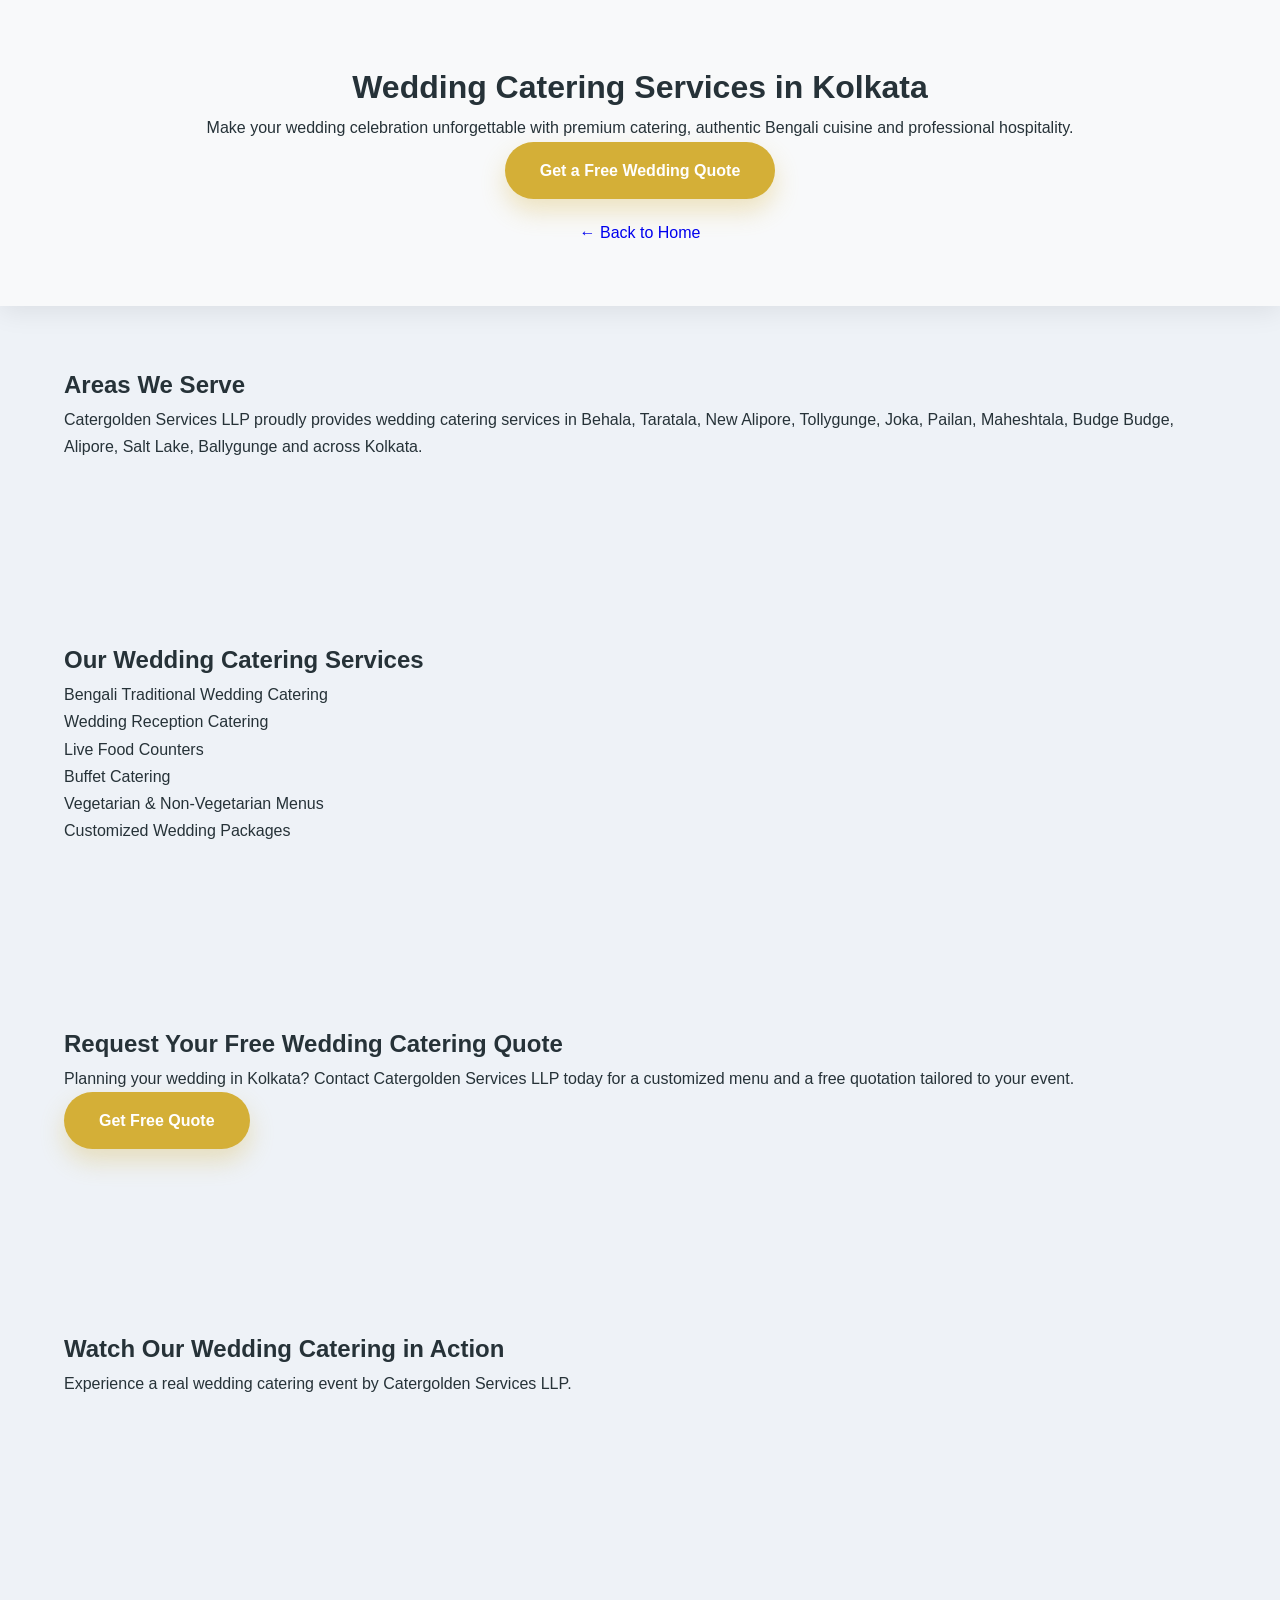
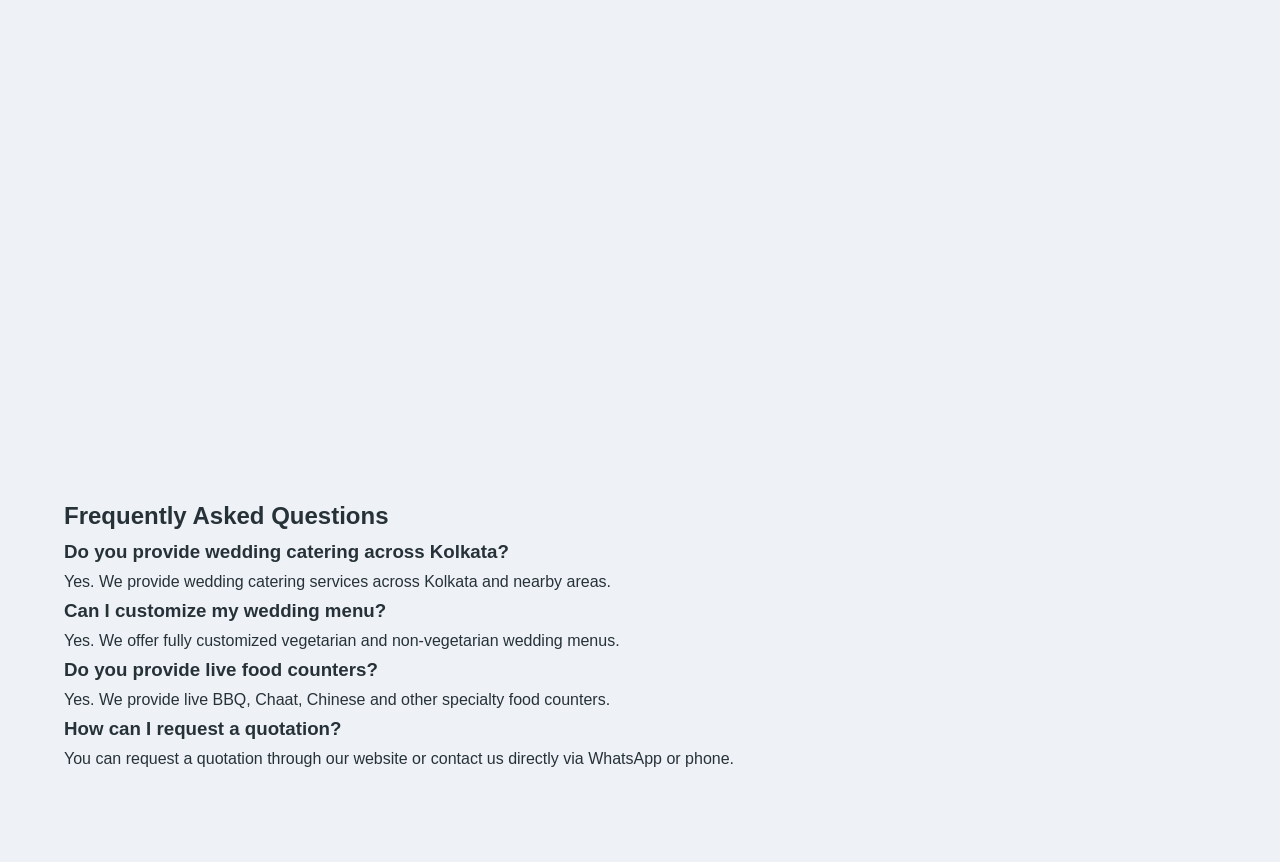
<file: wedding-catering-kolkata.html>
<!DOCTYPE html>
<html lang="en">

<head>
    <meta charset="UTF-8">
    <meta name="viewport" content="width=device-width, initial-scale=1.0">

    <title>Wedding Catering Services in Kolkata | Catergolden Services LLP</title>

    <meta name="description"
        content="Looking for the best wedding catering services in Kolkata? Catergolden Services LLP offers premium Bengali wedding catering, buffet, live food counters, reception catering and customized wedding menus.">

    <link rel="stylesheet" href="style.css">
</head>

<body>

    <!-- Hero Section -->
    <header style="padding:60px 20px; background:#f8f9fa; text-align:center;">
        <div class="container">

            <h1>Wedding Catering Services in Kolkata</h1>

            <p>
                Make your wedding celebration unforgettable with premium catering,
                authentic Bengali cuisine and professional hospitality.
            </p>

            <a href="index.html#quote" class="btn">
                Get a Free Wedding Quote
            </a>

            <p style="margin-top:20px;">
                <a href="index.html">← Back to Home</a>
            </p>

        </div>
    </header>

    <!-- Introduction -->
    <section class="container">

        <h2>Premium Wedding Catering Services in Kolkata</h2>

        <p>
            Catergolden Services LLP offers premium wedding catering for Bengali weddings,
            receptions, engagement ceremonies and special celebrations across Kolkata.
            Our team delivers delicious food, elegant presentation and professional service
            to make your event memorable.
        </p>

    </section>

    <!-- Areas -->
    <section class="container">

        <h2>Areas We Serve</h2>

        <p>
            Catergolden Services LLP proudly provides wedding catering services in
            Behala, Taratala, New Alipore, Tollygunge, Joka, Pailan,
            Maheshtala, Budge Budge, Alipore, Salt Lake, Ballygunge
            and across Kolkata.
        </p>

    </section>

    <!-- Services -->
    <section class="container">

        <h2>Our Wedding Catering Services</h2>

        <ul>
            <li>Bengali Traditional Wedding Catering</li>
            <li>Wedding Reception Catering</li>
            <li>Live Food Counters</li>
            <li>Buffet Catering</li>
            <li>Vegetarian &amp; Non-Vegetarian Menus</li>
            <li>Customized Wedding Packages</li>
        </ul>

    </section>

    <!-- Call to Action -->
    <section class="container">

        <h2>Request Your Free Wedding Catering Quote</h2>

        <p>
            Planning your wedding in Kolkata? Contact Catergolden Services LLP today
            for a customized menu and a free quotation tailored to your event.
        </p>

        <a href="index.html#quote" class="btn">
            Get Free Quote
        </a>

    </section>
    <section class="container">

    <h2>Watch Our Wedding Catering in Action</h2>

    <p>
        Experience a real wedding catering event by Catergolden Services LLP.
    </p>

    <div style="text-align:center; margin:30px 0;">

        <iframe
            width="100%"
            height="450"
            src="https://www.youtube.com/embed/DgzgvIrDyj4"
            title="Wedding Catering Services in Kolkata"
            frameborder="0"
            allow="accelerometer; autoplay; clipboard-write; encrypted-media; gyroscope; picture-in-picture"
            allowfullscreen>
        </iframe>

    </div>

</section>

    <!-- FAQ -->
    <section class="container">

        <h2>Frequently Asked Questions</h2>

        <h3>Do you provide wedding catering across Kolkata?</h3>
        <p>Yes. We provide wedding catering services across Kolkata and nearby areas.</p>

        <h3>Can I customize my wedding menu?</h3>
        <p>Yes. We offer fully customized vegetarian and non-vegetarian wedding menus.</p>

        <h3>Do you provide live food counters?</h3>
        <p>Yes. We provide live BBQ, Chaat, Chinese and other specialty food counters.</p>

        <h3>How can I request a quotation?</h3>
        <p>You can request a quotation through our website or contact us directly via WhatsApp or phone.</p>

    </section>

</body>

</html>
</file>
<file: style.css>
/*=================================================
 CATERGOLDEN SERVICES LLP
 Premium Corporate Theme V1
==================================================*/

*{
    margin:0;
    padding:0;
    box-sizing:border-box;
}

html{
    scroll-behavior:smooth;
}

body{

    font-family:'Poppins',sans-serif;

    background:#eef2f7;

    color:#263238;

    line-height:1.7;

    overflow-x:hidden;

}

.container{

    width:90%;

    max-width:1200px;

    margin:auto;

}

img{

    max-width:100%;

    display:block;

}

a{

    text-decoration:none;

    transition:.35s;

}

ul{

    list-style:none;

}

/*==========================
TOP BAR
===========================*/

.top-bar{

    background:#0b1f3a;

    color:#ffffff;

    font-size:14px;

    padding:10px 0;

}

.top-container{

    display:flex;

    justify-content:space-between;

    align-items:center;

    flex-wrap:wrap;

    gap:15px;

}

.top-bar a{

    color:#ffffff;

}

.top-bar a:hover{

    color:#d4af37;

}

.top-bar i{

    color:#d4af37;

    margin-right:8px;

}

/*==========================
HEADER
===========================*/

header{

    position:fixed;

    top:0;

    left:0;

    width:100%;

    background:rgba(255,255,255,.97);

    backdrop-filter:blur(14px);

    box-shadow:0 6px 25px rgba(0,0,0,.08);

    z-index:9999;

}

.navbar{

    display:flex;

    justify-content:space-between;

    align-items:center;

    padding:18px 0;

}

.logo img{

    height:78px;

}

.nav-links{

    display:flex;

    gap:30px;

}

.nav-links a{

    color:#0b1f3a;

    font-weight:600;

    position:relative;

}

.nav-links a::after{

    content:"";

    position:absolute;

    left:0;

    bottom:-8px;

    width:0;

    height:3px;

    background:#d4af37;

    transition:.35s;

}

.nav-links a:hover{

    color:#d4af37;

}

.nav-links a:hover::after{

    width:100%;

}

/*==========================
HERO
===========================*/

.hero{

    height:100vh;

    background:url("assets/hero.jpg") center center/cover no-repeat;

    position:relative;

}

.overlay{

    width:100%;

    height:100%;

    background:linear-gradient(
    rgba(11,31,58,.82),
    rgba(11,31,58,.70));

    display:flex;

    justify-content:center;

    align-items:center;

}

.hero-content{

    text-align:center;

    color:#ffffff;

    max-width:900px;

    width:90%;

}

.hero-logo{

    width:180px;

    margin:0 auto 30px;

    filter:drop-shadow(0 10px 25px rgba(0,0,0,.35));

}

.hero-content h1{

    font-size:60px;

    font-weight:800;

    letter-spacing:1px;

    margin-bottom:18px;

}

.hero-content h2{

    font-size:30px;

    font-weight:500;

    color:#d4af37;

    margin-bottom:25px;

}

.hero-content p{

    font-size:18px;

    max-width:820px;

    margin:auto;

    margin-bottom:40px;

}

/*==========================
BUTTONS
===========================*/

.hero-buttons{

    display:flex;

    justify-content:center;

    gap:20px;

    flex-wrap:wrap;

}

.btn{

    display:inline-block;

    padding:15px 35px;

    border-radius:40px;

    background:#d4af37;

    color:#ffffff;

    font-weight:600;

    box-shadow:0 12px 25px rgba(212,175,55,.30);

}

.btn:hover{

    background:#b68d18;

    transform:translateY(-4px);

}

.btn-outline{

    background:transparent;

    border:2px solid #ffffff;

}

.btn-outline:hover{

    background:#ffffff;

    color:#0b1f3a;

}
/*=================================================
SECTION
==================================================*/

section{

padding:90px 0;

}

.section-title{

text-align:center;

margin-bottom:60px;

}

.section-title h2{

font-size:42px;

font-weight:700;

color:#0b1f3a;

margin-bottom:15px;

position:relative;

display:inline-block;

}

.section-title h2::after{

content:"";

width:70px;

height:4px;

background:#d4af37;

display:block;

margin:12px auto 0;

border-radius:20px;

}

.section-title p{

max-width:720px;

margin:auto;

font-size:17px;

color:#666;

line-height:1.8;

}

/*=================================================
ABOUT
==================================================*/

#about{

background:#ffffff;

}

.about-text{

max-width:950px;

margin:auto;

font-size:18px;

line-height:2;

text-align:center;

color:#4d5965;

}

/*=================================================
SERVICES
==================================================*/

#services{

background:#eef2f7;

}

.service-grid{

display:grid;

grid-template-columns:repeat(auto-fit,minmax(300px,1fr));

gap:30px;

}

.service-box{

background:#ffffff;

padding:40px 30px;

border-radius:20px;

text-align:center;

box-shadow:0 10px 30px rgba(0,0,0,.08);

transition:.4s;

border-top:5px solid transparent;

}

.service-box:hover{

transform:translateY(-10px);

border-top:5px solid #d4af37;

box-shadow:0 20px 40px rgba(0,0,0,.15);

}

.service-box i{

font-size:50px;

color:#d4af37;

margin-bottom:22px;

}

.service-box h3{

font-size:24px;

color:#0b1f3a;

margin-bottom:15px;

}

.service-box p{

font-size:16px;

color:#5b6774;

line-height:1.8;

}

/*=================================================
WHY US
==================================================*/

#why-us{

background:#ffffff;

}

/*=================================================
GALLERY
==================================================*/

#gallery{

background:#f5f7fa;

}

.gallery{

display:grid;

grid-template-columns:repeat(auto-fit,minmax(280px,1fr));

gap:25px;

}

.gallery img{

width:100%;

height:260px;

object-fit:cover;

border-radius:18px;

box-shadow:0 12px 28px rgba(0,0,0,.12);

transition:.4s;

cursor:pointer;

}

.gallery img:hover{

transform:scale(1.06);

box-shadow:0 25px 50px rgba(0,0,0,.22);

}

/*=================================================
REVIEWS
==================================================*/

#reviews{

background:#ffffff;

}

.review-card{

max-width:850px;

margin:auto;

padding:50px;

background:#ffffff;

border:2px solid #d4af37;

border-radius:20px;

text-align:center;

box-shadow:0 12px 35px rgba(0,0,0,.08);

}

.review-card h3{

font-size:32px;

color:#0b1f3a;

margin-bottom:20px;

}

.review-card p{

font-size:17px;

line-height:1.8;

color:#5c6672;

margin-bottom:30px;

}
/*=================================================
QUOTE FORM
==================================================*/

#quote{

background:#eef2f7;

}

.quote-form{

max-width:850px;

margin:auto;

display:grid;

gap:20px;

}

.quote-form input,
.quote-form textarea{

width:100%;

padding:18px;

border:1px solid #d7dde5;

border-radius:12px;

font-size:16px;

font-family:'Poppins',sans-serif;

background:#ffffff;

transition:.35s;

outline:none;

}

.quote-form textarea{

height:180px;

resize:vertical;

}

.quote-form input:focus,
.quote-form textarea:focus{

border-color:#d4af37;

box-shadow:0 0 15px rgba(212,175,55,.25);

}

/*=================================================
LOCATION
==================================================*/

#location{

background:#ffffff;

}

.map{

overflow:hidden;

border-radius:18px;

box-shadow:0 12px 35px rgba(0,0,0,.12);

}

.map iframe{

display:block;

width:100%;

}

/*=================================================
CONTACT
==================================================*/

#contact{

background:#eef2f7;

}

.contact-box{

max-width:850px;

margin:auto;

background:#ffffff;

padding:45px;

border-radius:20px;

text-align:center;

box-shadow:0 12px 35px rgba(0,0,0,.10);

}

.contact-box h3{

font-size:30px;

color:#0b1f3a;

margin-bottom:25px;

}

.contact-box p{

margin:15px 0;

font-size:17px;

color:#555;

}

.contact-box a{

color:#0b1f3a;

font-weight:600;

}

.contact-box a:hover{

color:#d4af37;

}

/*=================================================
FOOTER
==================================================*/

footer{

background:#0b1f3a;

color:#ffffff;

padding:60px 20px;

text-align:center;

}

footer p{

margin:12px 0;

font-size:15px;

line-height:1.8;

}

/*=================================================
SOCIAL LINKS
==================================================*/

.social-links{

display:flex;

justify-content:center;

gap:18px;

flex-wrap:wrap;

margin-bottom:30px;

}

.social-links a{

display:flex;

align-items:center;

gap:10px;

padding:12px 24px;

background:#d4af37;

color:#ffffff;

border-radius:40px;

font-weight:600;

transition:.35s;

box-shadow:0 8px 18px rgba(212,175,55,.30);

}

.social-links a:hover{

background:#b68d18;

transform:translateY(-4px);

}

/*=================================================
FLOATING BUTTONS
==================================================*/

.whatsapp-float{

position:fixed;

right:25px;

bottom:25px;

width:65px;

height:65px;

border-radius:50%;

background:#25D366;

display:flex;

justify-content:center;

align-items:center;

font-size:32px;

color:#ffffff;

box-shadow:0 12px 30px rgba(0,0,0,.30);

z-index:999;

transition:.35s;

}

.whatsapp-float:hover{

transform:scale(1.12);

}

.back-to-top{

position:fixed;

left:25px;

bottom:25px;

width:55px;

height:55px;

display:flex;

justify-content:center;

align-items:center;

background:#d4af37;

color:#ffffff;

border-radius:50%;

font-size:22px;

box-shadow:0 10px 25px rgba(0,0,0,.25);

transition:.35s;

z-index:999;

}

.back-to-top:hover{

background:#b68d18;

transform:translateY(-5px);

}

/*=================================================
ANIMATION
==================================================*/

.service-box,
.review-card,
.contact-box,
.gallery img,
.btn{

transition:all .35s ease;

}

/*=================================================
RESPONSIVE
==================================================*/

@media(max-width:992px){

.navbar{

flex-direction:column;

gap:20px;

}

.nav-links{

flex-wrap:wrap;

justify-content:center;

gap:18px;

}

.logo img{

height:65px;

}

.hero-content h1{

font-size:44px;

}

.hero-content h2{

font-size:24px;

}

.hero-logo{

width:140px;

}

}

@media(max-width:768px){

.top-container{

flex-direction:column;

text-align:center;

}

.hero{

height:90vh;

}

.hero-content h1{

font-size:34px;

}

.hero-content h2{

font-size:20px;

}

.hero-content p{

font-size:16px;

}

.hero-buttons{

flex-direction:column;

align-items:center;

}

.btn{

width:240px;

text-align:center;

}

.section-title h2{

font-size:30px;

}

.gallery{

grid-template-columns:1fr;

}

.gallery img{

height:240px;

}

.contact-box{

padding:30px;

}

.quote-form{

gap:15px;

}

.social-links{

flex-direction:column;

align-items:center;

}

}

@media(max-width:480px){

.logo img{

height:55px;

}

.hero-logo{

width:120px;

}

.hero-content h1{

font-size:28px;

}

.hero-content h2{

font-size:18px;

}

.section-title h2{

font-size:26px;

}

.contact-box h3{

font-size:24px;

}

footer{

padding:40px 15px;

}

}
.hero h1 {
    color: #F8F1E5;
    font-size: clamp(25px, 3.5vw, 38px);
    line-height: 1.25;
    font-weight: 600;
}
</file>
